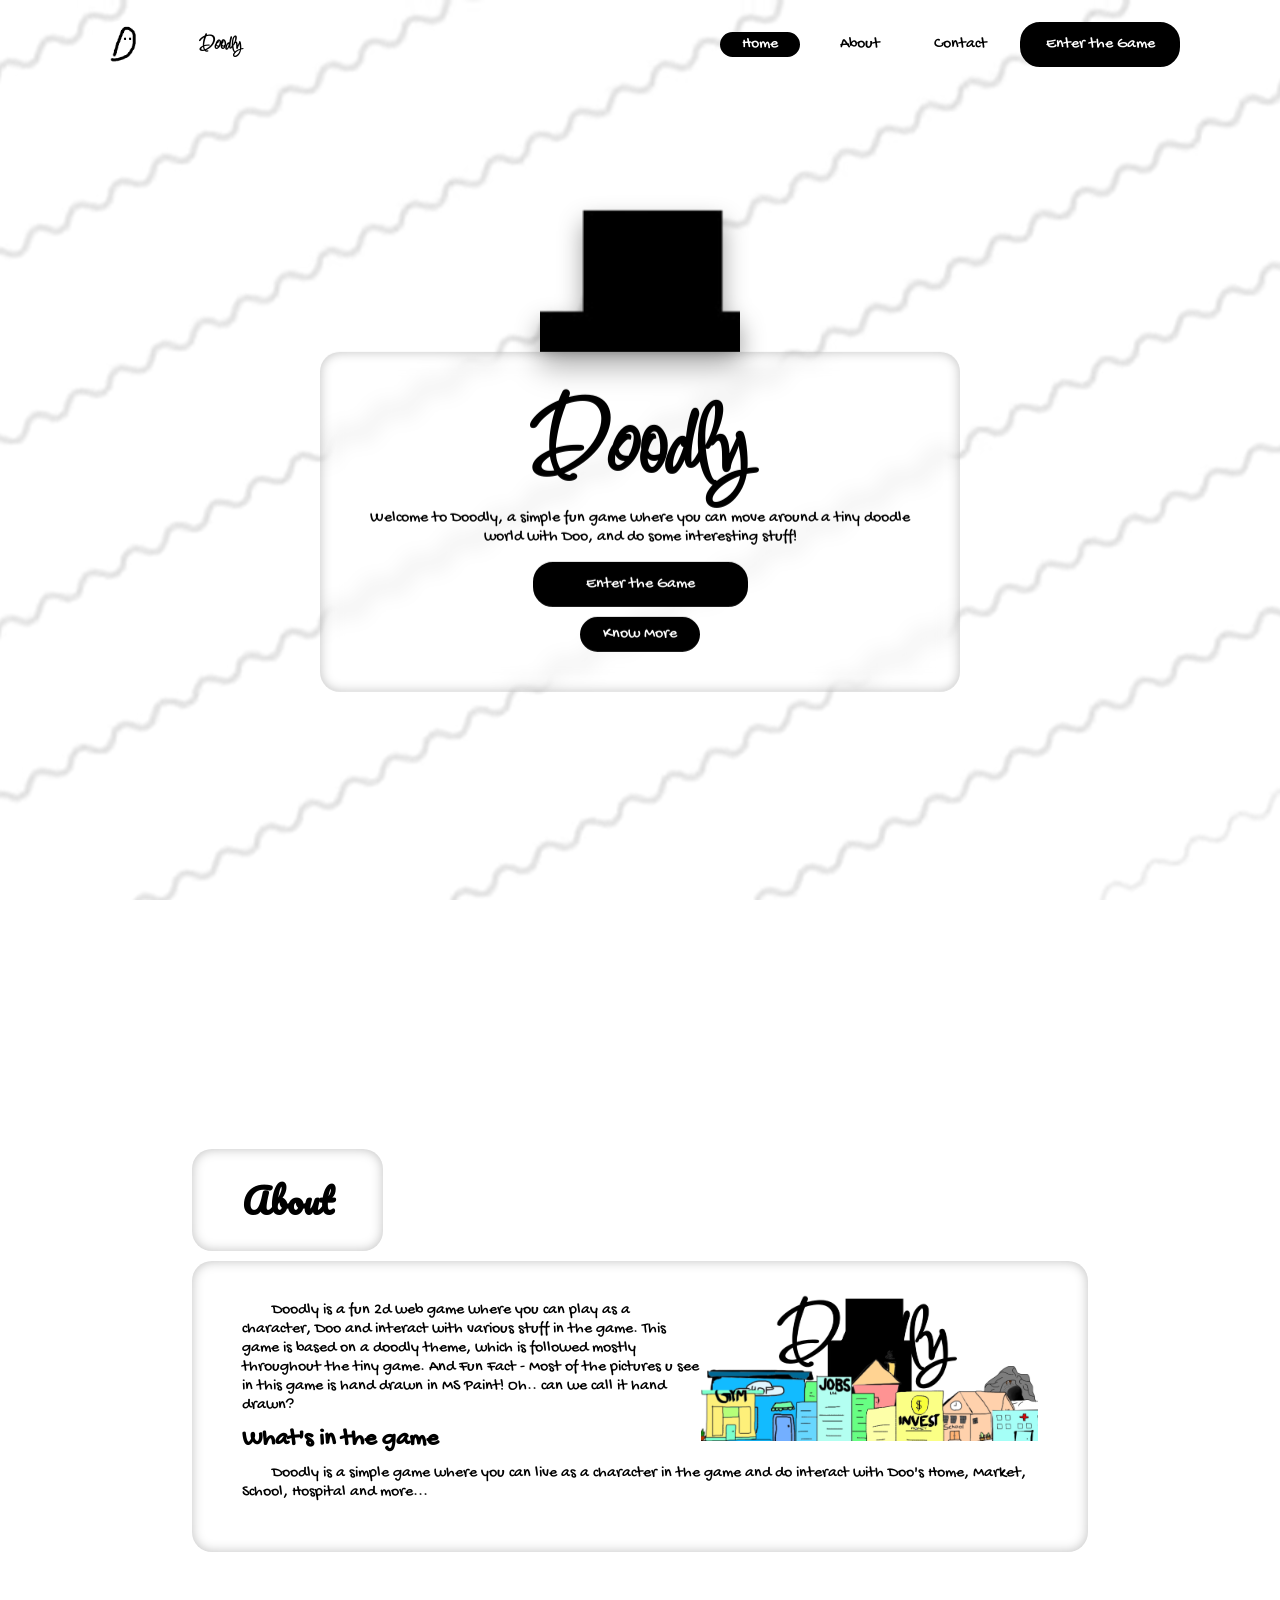
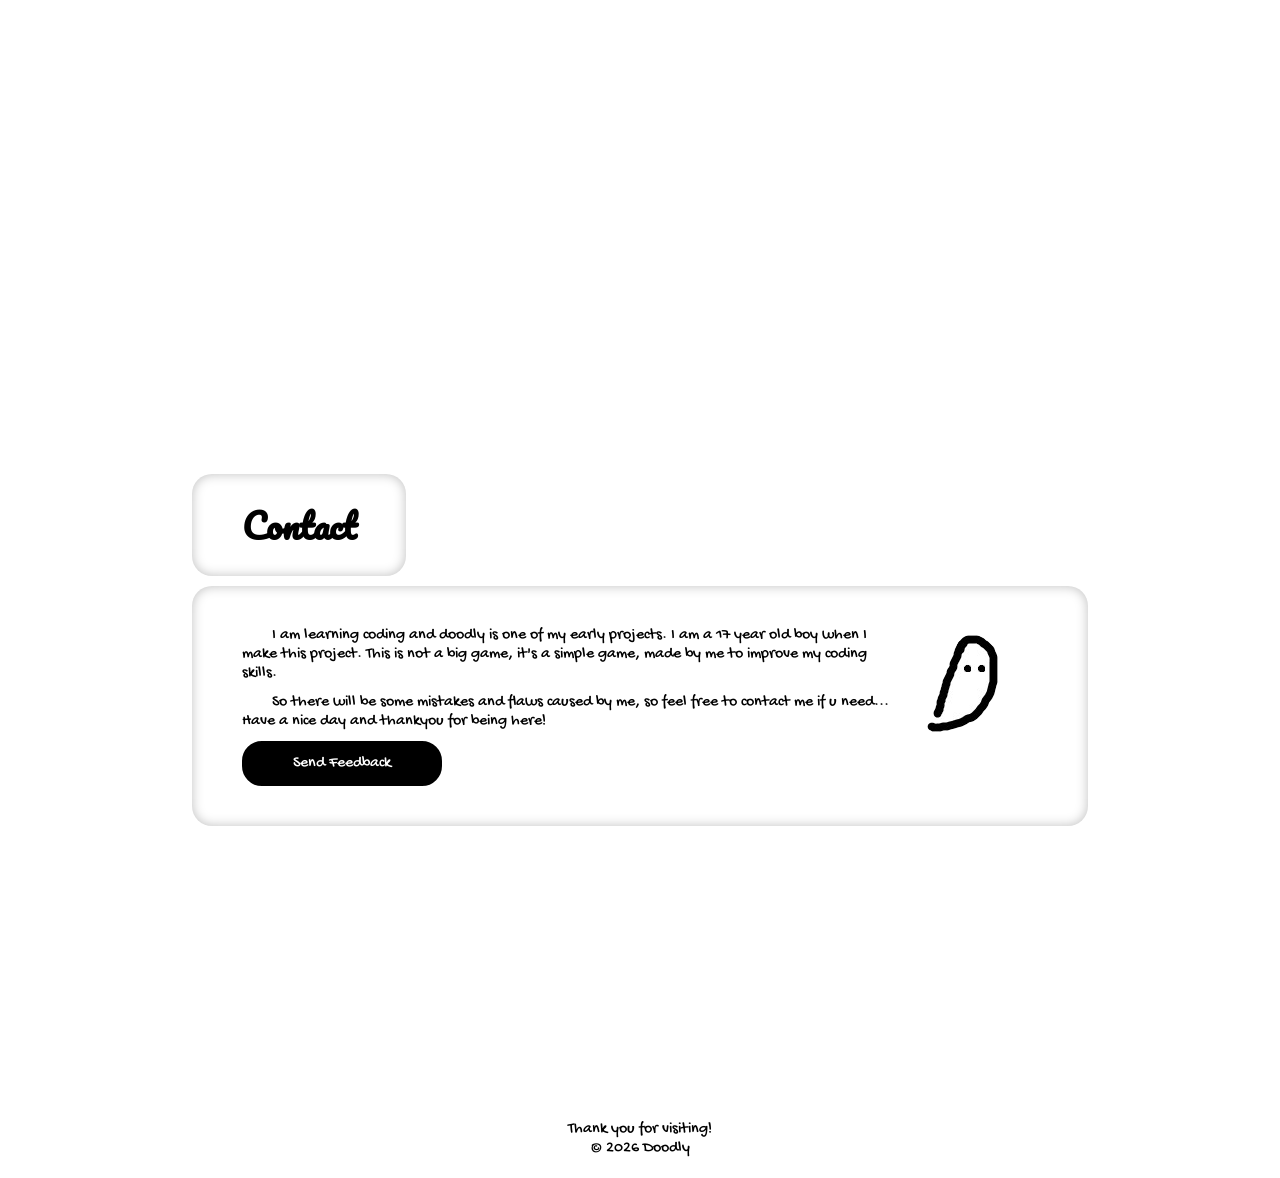
<file: index.html>
<!DOCTYPE html>
<html lang="en">

<head>
    <meta charset="UTF-8">
    <meta name="viewport" content="width=device-width, initial-scale=1.0">
    <title>Doodly</title>
    <link rel="icon" href="public/logo.png" type="image/x-icon">
    <link rel="stylesheet" href="style.css">
    <link rel="preconnect" href="https://fonts.googleapis.com">
    <link rel="preconnect" href="https://fonts.gstatic.com" crossorigin>
    <link href="https://fonts.googleapis.com/css2?family=Finger+Paint&family=Gochi+Hand&family=Matemasie&family=Pacifico&family=Share+Tech&display=swap" rel="stylesheet">
    <link href="https://fonts.googleapis.com/css2?family=Inspiration&display=swap" rel="stylesheet">
</head>

<body>


    <nav id="nav" >
        <img class="logo" src="public/logo.png">
        <div class="title">Doodly</div>
        <div></div>
        <a href="#" class="no">
            <div class="page active" id="page1">Home</div>
        </a>
        <a href="#a-sec" class="no">
            <div class="page" id="page2">About</div>
        </a>
        <a href="#c-sec" class="no">
            <div class="page" id="page3">Contact</div>
        </a>
        <a href="game.html" class="no">
            <div class="page btn btn1">Enter the Game</div>
        </a>
    </nav>


    <video class="bg-v" loop autoplay muted poster="public/bg.webp">
        <source src="public/bg.webm">
    </video>

    <div class="bg bg-w"></div>


    <section class="h-sec" id="h-sec">



        <div class="centerall card-container">
            <img class="doo-up" src="public/doo-up-tra.png">
            <div class="card">
                <h1>Doodly</h1>
                <p class="para1">Welcome to Doodly, a simple fun game where you can move around a tiny doodle world with Doo, and do some interesting stuff!</p>
                <div class="flex-c">
                    <a href="game.html" class="no"><div class="btn btn2">Enter the Game</div></a>
                    <a href="#a-sec" class="no"><div class="btn btn3">Know More</div></a>
                </div>
            </div>
        </div>

    </section>



    <section class="a-sec" id="a-sec">

        <div class="flex-c main-container">
            <h2 class="card sub-head">About</h2>

            <div class="card content">
                <img src="public/banner.png" alt="Demo Image of Doodly Game" class="img1" style="height:150px; object-fit: cover;">
                <p>Doodly is a fun 2d web game where you can play as a character, Doo and interact with various stuff in the game. This game is based on a doodly theme, which is followed mostly throughout the tiny game. And Fun Fact - Most of the pictures u see in this game is hand drawn in MS Paint! Oh.. can we call it hand drawn?</p>
                <h2>What's in the game</h2>
                <p>Doodly is a simple game where you can live as a character in the game and do interact with Doo's Home, Market, School, Hospital and more...</p>
            
            </div>

        </div>

    </section>




    <section class="a-sec" id="c-sec">

        <div class="flex-c main-container">
            <h2 class="card sub-head">Contact</h2>

            <div class="card content">
                <img src="public/logo-tra.png" alt="Demo Image of Doodly Game" class="img1">
                <p>I am learning coding and doodly is one of my early projects. I am a 17 year old boy when I make this project. This is not a big game, it's a simple game, made by me to improve my coding skills.</p>
                <p>So there will be some mistakes and flaws caused by me, so feel free to contact me if u need... Have a nice day and thankyou for being here!</p>
                <a href="https://forms.gle/SqqQ9zQNgnT9Dk9x5" class="no"><div class="btn " style="width: 200px; text-align: center;">Send Feedback</div></a>
            </div>

        </div>

    </section>



    <footer>
        <p>Thank you for visiting!</p>
        <p>&copy; 2026 Doodly</p>
    </footer>



    <section class="loading" id="loading">
        <img class="centerall logo l-logo" src="public/logo.png">
    </section>


    <script src="script_home.js"></script>
</body>

</html>
</file>
<file: style.css>
* {
    margin: 0;
    box-sizing: border-box;
    font-family: "Gochi Hand", cursive;
    scroll-behavior: smooth;
}

body {
    position: relative;
}

.flex {
    display: flex;
    justify-content: center;
    align-items: center;
}
.flex-c {
    display: flex;
    justify-content: center;
    align-items: center;
    flex-direction: column;
    gap:10px
}

.center {
    position: absolute;
    left: 50%;
    transform: translateX(-50%);
}

.centerall {
    position: absolute;
    left: 50%;
    top: 50%;
    transform: translate(-50%, -50%);
}
a.no{
    text-decoration: none;
    color: unset;
    cursor: unset;
}
nav {
    position: fixed;
    left: 0;
    top: 0;
    z-index: 10;
    width: 100%;
    height: auto;
    display: grid;
    grid-template-columns: 1fr 1fr 5fr 1fr 1fr 1fr 2fr;
    align-items: center;
    gap:20px;
    padding: 20px 100px;
    background: #ffffff00;
    text-align: center;
}
.n-scroll{
    background-color: #ffffff69;
    backdrop-filter: blur(3px);
}
.logo {
    width: 50px;
    border-radius: 50%;
}
.title{
    font-size: 20px;
    font-family: "Inspiration", cursive;
    font-weight:900 ;
    text-align: left;
}
.page{
    transition: 0.3s;
    border-radius: 20px;
    background-color: #00000000;
}
.active,.page:hover{
    background:#000;
    cursor: pointer;
    border:3px solid #000;
    color: #fff;
}
.btn{
    background-color: #000;
    color: #fff;
    border-radius: 20px;
    padding:10px 20px;
    cursor: pointer;
    border:3px solid #000 !important;
    transition: 0.3s;
    border:none;
}
.btn:hover{
    background-color: #00000000;
    color: #000;
}
section {
    width: 100%;
    height: 100vh;
    position: relative;
    padding: 100px 250px;
    overflow: hidden;
    z-index:2;
}

.bg-v {
    position: fixed;
    top: 0;
    left: 0;
    width: 100%;
    height: 100%;
    object-fit: cover;
    z-index: 1  ;
}

.bg {
    position: absolute;
    z-index: 1;
    top: 0;
    left: 0;
    width: 100%;
    height: 100%;
}

.bg-w {
    background: #ffffff6c;
}


.card-container{
    z-index:2;
    text-align: center;
    display: flex;
    flex-direction: column;
    align-items: center;
}
.doo-up{
    width:200px;
    filter: drop-shadow(0 12px 12px rgba(0, 0, 0, 0.39));
}
.card{
    background:#00000000;
    backdrop-filter: blur(10px);
    padding:30px 50px 40px 50px;
    border-radius: 20px;
    box-shadow: inset 0 0 12px #00000041;
}
h1{
    font-family: "Inspiration", cursive;
    font-size: 100px;
    font-weight: 900;
}
.para1{
    margin: 0 0 15px 0;
}
.btn2{
    padding: 10px 50px;
}
.btn3{
    padding: 5px 20px;
}
.a-sec{
    padding: 100px 15%;
}
.main-container{
    width:100%;
    height: 100%;
    overflow: hidden;
    gap:-10px;
    align-items: flex-start;
}
.sub-head{
    padding: 20px 50px;
    display: inline;
    font-family: "Pacifico", cursive;
    font-size:35px;
}
.img1{
    float: right;
}
.content p{
    text-indent: 30px;
    margin:10px 0;
}
footer{
    position: relative;
    z-index: 2;
    text-align: center;
    padding: 20px 0;
}


.loading{
    position: fixed;
    top:0;
    left:0;
    background:#ffffff8f;
    z-index:100;
}
.l-logo{
    width:80px;
    animation: loading 2s infinite;
}
@keyframes loading {
    0%{
        outline:0px solid #8b8b8b59;
    }
    50%{
        outline:30px solid #8b8b8b59;
    }
    100%{
        outline:0px solid #8b8b8b59;
    }
}


@media screen and (max-width: 768px){
    section{
        padding:20px;
    }
    .card-container{
        transform:translate(-50%,-50%) scale(0.7);
    }
    .btn2{
        font-size: 23px;
    }
    nav{
        padding: 10px;
        gap:10px;
        grid-template-columns: 1fr 1fr 5fr 1fr 1fr 1fr;
    }
    .page{
        padding:2px 5px;
    }
    .btn1{
        display: none;
    }
    .a-sec{
        padding: 10px 20px;
        height: auto;
    }
    .sub-head{
        padding: 5px 20px;
        font-size: 20px;
    }
    .img1{
        width: 100px;
    }
}
</file>
